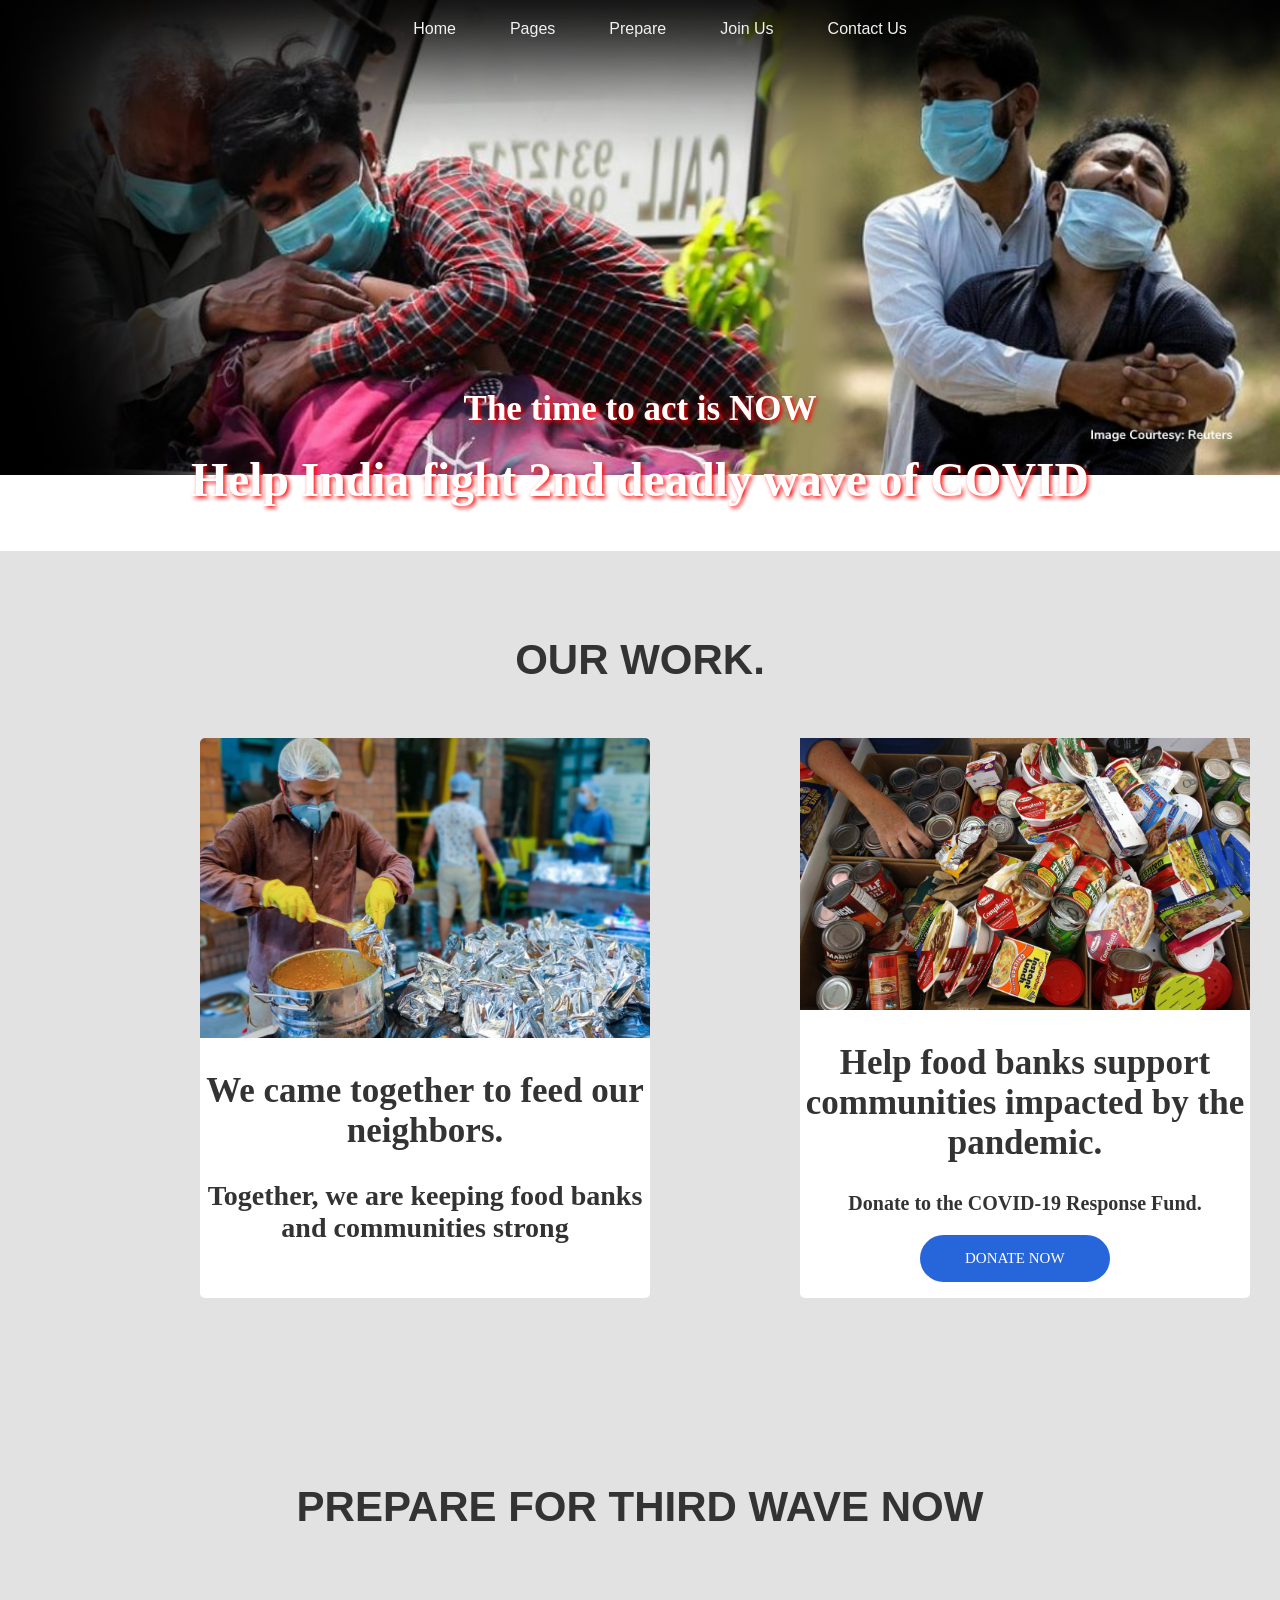
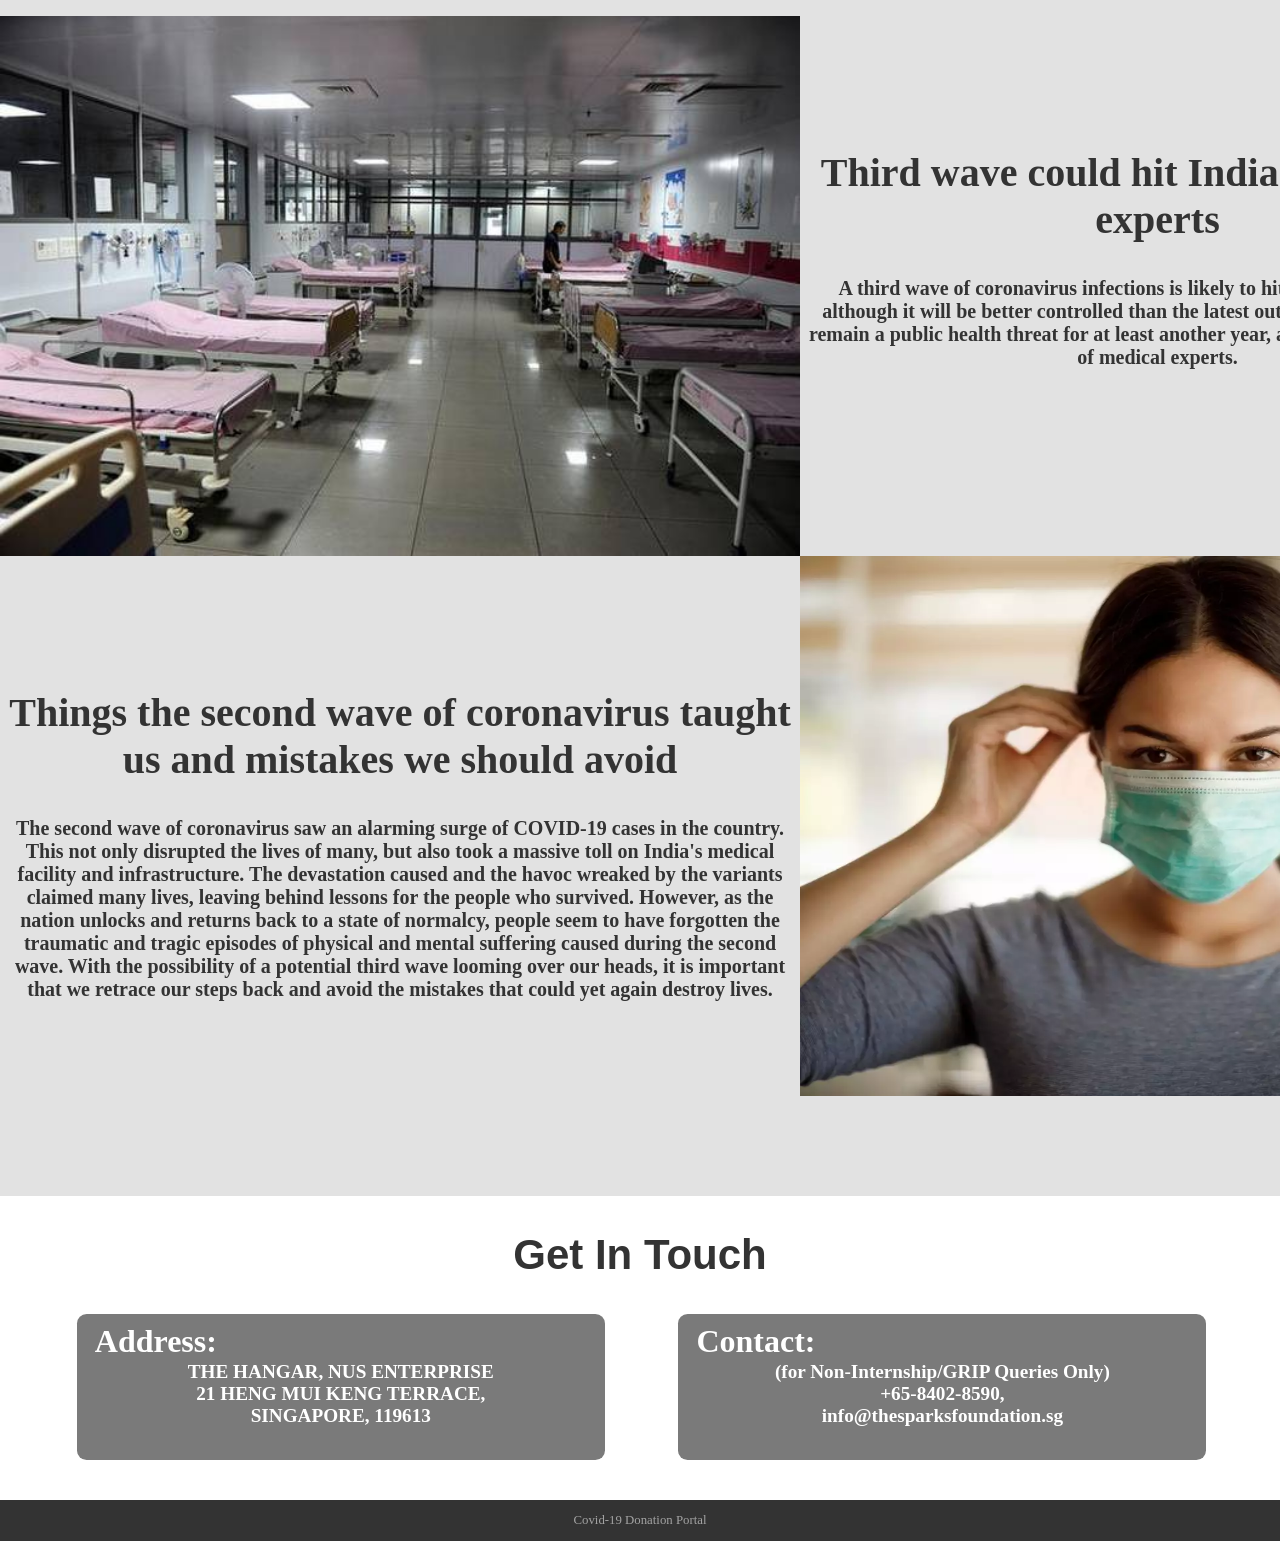
<file: index.html>
<!DOCTYPE html>
<html lang="en">
<head>
    <meta charset="UTF-8">
    <meta http-equiv="X-UA-Compatible" content="IE=edge">
    <meta name="viewport" content="width=device-width, initial-scale=1.0">
    <title>Covid-19 Help</title>
    <link rel="stylesheet" href="style.css">
</head>
<body>
     
    <header>
        <div class="container" id="homeSection">
    
        <div class="navbar">
    <nav>
        <a href="#homeSection">Home</a>
        <a href="#ouractivity">Pages</a>
        <a href="#ourcausessection">Prepare</a>
        <a href="#">Join Us</a>
        <a href="#contactus">Contact Us</a>
       </nav>
    </div>
    <img src="images/ifc-banner.jpg" alt="This is a Image" width="100%" >
    </div>
    <br>
    <br>
    <br>
    <br>
    <h2 class="heading">The time to act is NOW</h2>
    <h3 class="sub-heading">Help India fight 2nd deadly wave of COVID</h3>
    <div class="button"><form><script src="https://checkout.razorpay.com/v1/payment-button.js" data-payment_button_id="pl_HydBJIkSa5TRQt" async> </script> </form></div>
    </header>
    <!-- header end here-->

<div class="container1" id="ouractivity">
<h2 class="heading1">OUR WORK.</h2> 
<div class="mini-container">
<div class="box1"><img src="images/39f5530087e847939a0c93b1881bd035_18.jpeg" alt="Food Waste" width="100%">
<h2 class="heading2">We came together to feed our neighbors.</h2>
<h3 class="heading3">Together, we are keeping food banks and communities strong</h3>
</div>
<div class="box2"><img src="images/image.jpg" alt="Donate Food" width="100%">
    <h2 class="heading4">Help food banks support communities impacted by the pandemic.</h2>
    <h3 class="heading5">Donate to the COVID-19 Response Fund.</h3>
    <button class="button1">DONATE NOW</button>
</div>
</div>
</div>
    <!--#pages section end here-->
   
   <div class="dabba1" id="ourcausessection">
    <h2 class="head">PREPARE FOR THIRD WAVE NOW</h2>
    <div class="chotadabba1">
        <div class="box69"><img src="images/Indiacovid.jfif" alt="" width="100%" height="100%">
        </div>
        <div class="box96"><h2 class="h22">Third wave could hit India by October: experts</h2>
            <h3 class="h211">A third wave of coronavirus infections is likely to hit India by October, and although it will be better controlled than the latest outbreak, the pandemic will remain a public health threat for at least another year, according to a Reuters poll of medical experts.</h3>
                
        </div>
   <div class="box966"><h2 class="h22">Things the second wave of coronavirus taught us and mistakes we should avoid</h2>
    <h3 class="h211">The second wave of coronavirus saw an alarming surge of COVID-19 cases in the country. This not only disrupted the lives of many, but also took a massive toll on India's medical facility and infrastructure. The devastation caused and the havoc wreaked by the variants claimed many lives, leaving behind lessons for the people who survived.

        However, as the nation unlocks and returns back to a state of normalcy, people seem to have forgotten the traumatic and tragic episodes of physical and mental suffering caused during the second wave. With the possibility of a potential third wave looming over our heads, it is important that we retrace our steps back and avoid the mistakes that could yet again destroy lives.</h3>
    
    </div>
   <div class="box669"><img src="images/84263595.cms" alt="" width="100%" height="100%"></div>
   </div>
   </div>
   <!-- Causes section end here-->

<div class="touch " id="contactus">
    <h2 class="head">Get In Touch</h2>
    <div class="address">
        <h2 style="margin:1px auto 1px 10px; font-size:2rem;">Address:</h2>
        <h4 style="margin-top:1px; font-size:1.2rem; text-align: center;">THE HANGAR, NUS ENTERPRISE<br>21 HENG MUI KENG TERRACE, <br> SINGAPORE, 119613</h4>
    </div>
    <div class="contact-custom">
        <h2 style="margin:1px auto 1px 10px; font-size:2rem;">Contact:</h2>
        <h4 style="margin-top:1px; font-size:1.2rem; text-align: center;">(for Non-Internship/GRIP Queries Only)<br>+65-8402-8590, <br> info@thesparksfoundation.sg</h4>
    </div>
</div>
<section class="mt">
<div class="footer">
<p class="footera">Covid-19 Donation Portal</p>
</div>
</section>
<!-- Contact Us section end here-->

</body> 
</body>
</html>
</file>
<file: style.css>
body{
    margin: 0%;
    padding: 0;
    background: white;
}
.navbar{
    position: absolute;
    width: 100%;
}
nav{
    width: 100%;
    background: transparent;
    overflow: hidden;
    padding: 20px;
    text-align: center;
    
}
ul{
    padding: 0;
    margin: 0 0 0 150px;
    list-style: none;
}
li{
    float: left;

}
nav a{
    width: 100px;
    padding: 25px;
    text-decoration: none;
    font-family: Arial, Helvetica, sans-serif;
    color: #f2f2f2;
    text-align: center;
    
}
nav a:hover{
    background: rgba(250, 0, 0, 0.719);
}
.heading{
    color: white;
    position: absolute;
    top: 40%;
    width: 100%;
    text-align: center;
    font-size: 35px;
    font-family: serif;
    text-shadow: 2px 2px 4px red;
    
}
.sub-heading{
    color:white;
    position: absolute;
    top: 45%;
    width: 100%;
    text-align: center;
    font-size: 47.6px;
    font-family:serif;
    text-shadow: 2px 2px 4px red;
}


.button{
  position: absolute;
 bottom: 30%;
  left: 43%;
}

.heading1{
    color: #333333;
    font-size: 42px;
    text-align: center;
    font-family: Roboto, sans-serif;
}
h3{
    color: #333333;
    font-size: 30px;
    text-align: center;
    font-family: Roboto, sans-serif;
}
.container1{
    padding-top: 50px;
    background-color: #E2E2E2;
    color: #8A8A8A;
    padding-bottom: 100px;
}
.mini-container{
    display: grid;
    grid-template-columns: 200px 200px;
    grid-gap: 600px;
    grid-auto-rows: 560px;
    padding-top: 20px;
    
}
.box1{
    
    background-color: #ffffff;
    border: 3px black;
    box-shadow: #000000;
    border-radius: 5px;
    width: 450px;
    margin-left: 200px;
    overflow: hidden;
}
.heading2,.heading4{
    text-align: center;
    color: #333333;
    font-family: serif;
    font-size: 35px;
}
.heading5{
    text-align: center;
    color: #333333;
    font-family: serif;
    font-size: 20px;
}
.heading3{
    text-align: center;
    color: #333333;
    font-family: serif;
    font-size: 28px;
}
.box2{
    background-color:#ffffff ;
    border: 3px black;
    border-radius: 5px;
    width: 450px;
    box-shadow: #000000;
}
.button1{
    background-color: #2765DB;
    padding: 15px 45px;
    font-size: 15px;
    font-family: serif;
    color: #ffffff;
    border: none;
 cursor: pointer;
 border-radius: 30px 30px 30px 30px;
 margin-left: 120px;
}
.button1:hover{
    background-color: #539bde;
}
.head{
    color: #333333;
    font-size: 42px;
    text-align: center;
    font-family: Roboto, sans-serif;
}

 .dabba1{ padding-top: 50px;
    padding-bottom: 100px;
    background-color: #E2E2E2;
 }
 .chotadabba1{ display: grid;
    grid-template-columns: 100px 100px ;
    grid-auto-rows: 540px;
    padding-top: 50px;
 }
.box69{ 
    border: 3px black;
    border-radius: 5px;
    width: 800px;
    box-shadow: #000000;

}
.box96{  
    border: 3px black;
    border-radius: 5px;
    width: 715px;
    box-shadow: #000000;
    margin-left: 700px;
}
.h22{
    text-align: center;
    color: #333333;
    font-family: serif;
    font-size: 40px;
    padding-top: 100px;
}
.h211{text-align: center;
    color: #333333;
    font-family: serif;
    font-size: 20px;

}
.box966{
    border: 3px black;
    border-radius: 5px;
    width: 800px;
    box-shadow: #000000;
}
.box669{
    border: 3px black;
    border-radius: 5px;
    width: 800px;
    box-shadow: #000000;
    margin-left: 700px;
}

.get{
    display: grid;
    grid-template-columns: 100px 100px ;
    grid-gap: 750px;
    grid-auto-rows: 160px;
    /*padding-bottom: 150px;*/
}
.contact-custom{
    color:white;
    background-color: #7A7A7A; 
    padding:0.5rem; 
    margin-right:6%;
    width:40%; 
    position:absolute; 
    left:53%; 
    display:inline-block;
    border-radius:0.6rem;
}
.address{
    color:white;
    background-color: #7A7A7A;  
    padding:0.5rem; 
    margin-left:6%; 
    width:40%; 
    display:inline-block;
    border-radius:0.6rem;

}
.mt{
    margin-top:2.5rem;
}
.touch{
    margin-top:1rem;
    margin-bottom:1.5rem;
}

.footer{
    background-color: #333;
    overflow: hidden;
    width:100%;
    height: 6%;
}
.footera{
    text-align: center;
    color: rgb(163, 163, 163);
    font-size: 0.8rem;
}
</file>
